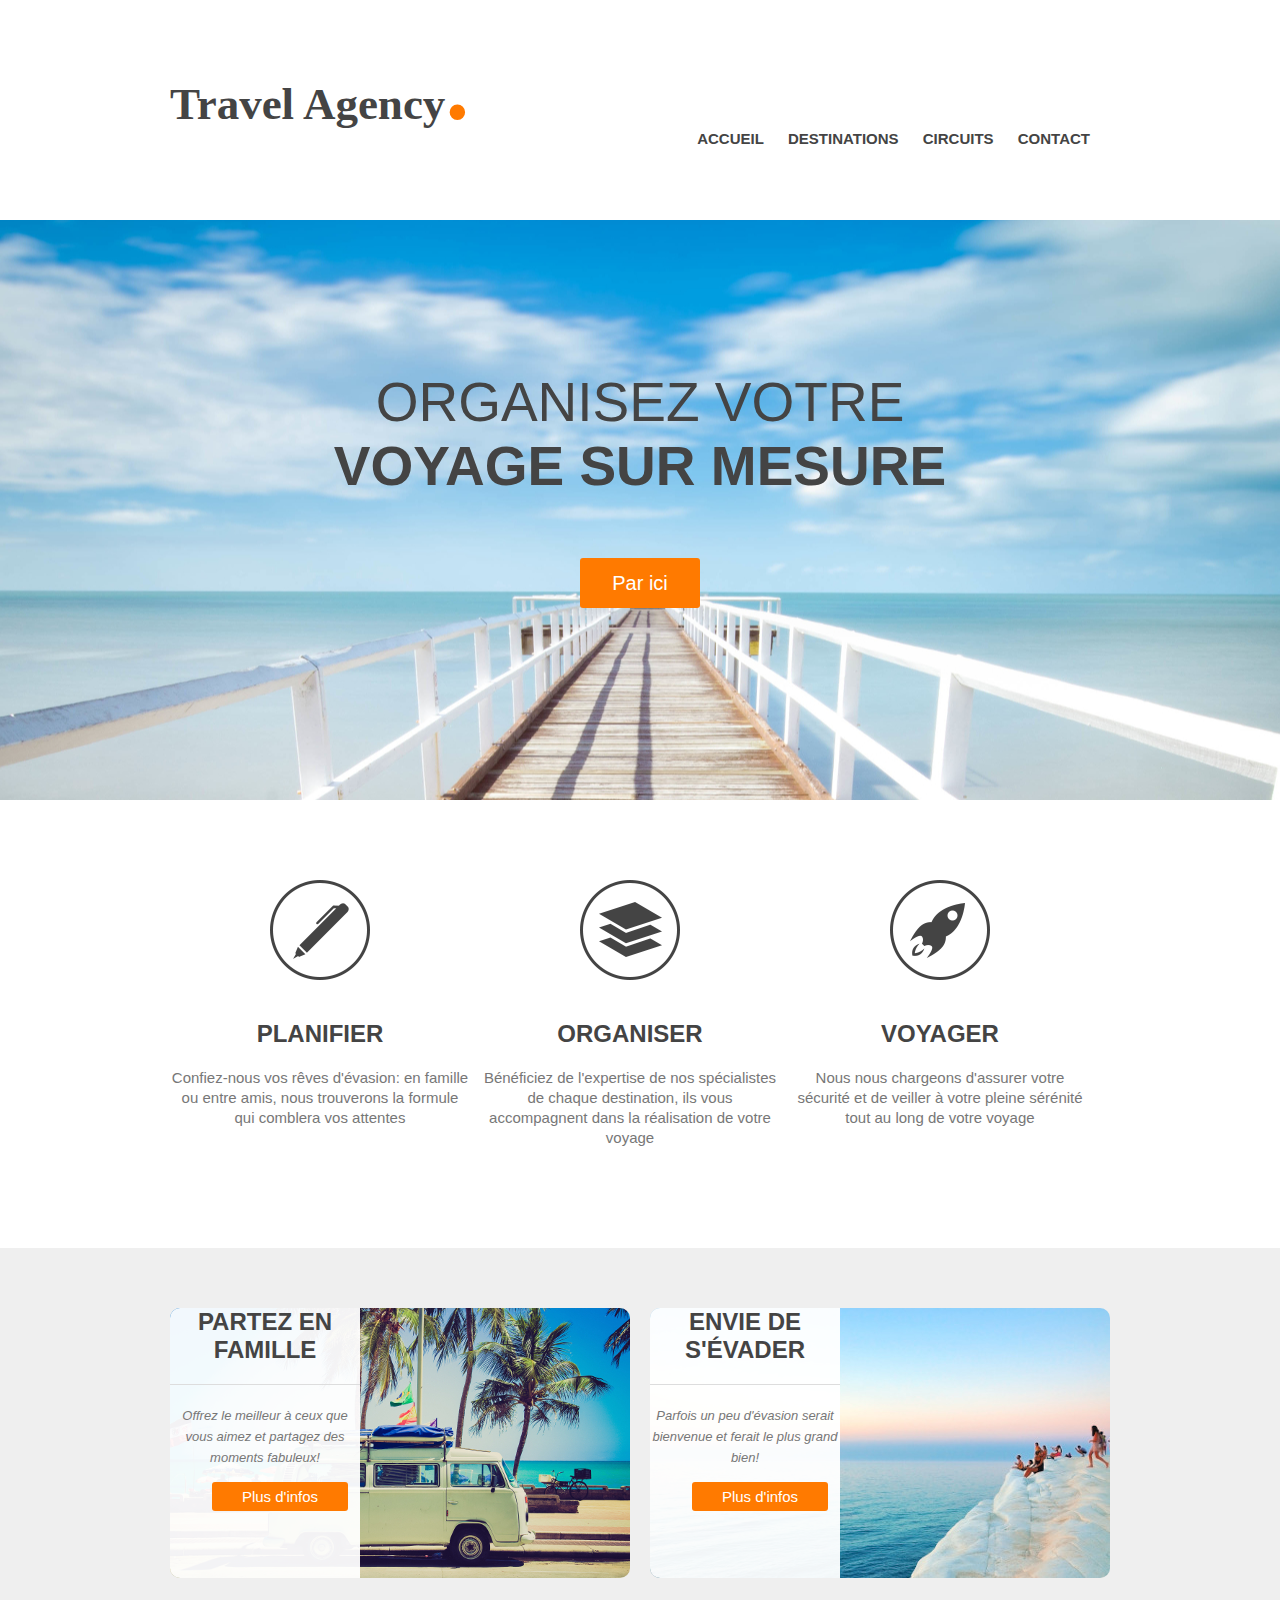
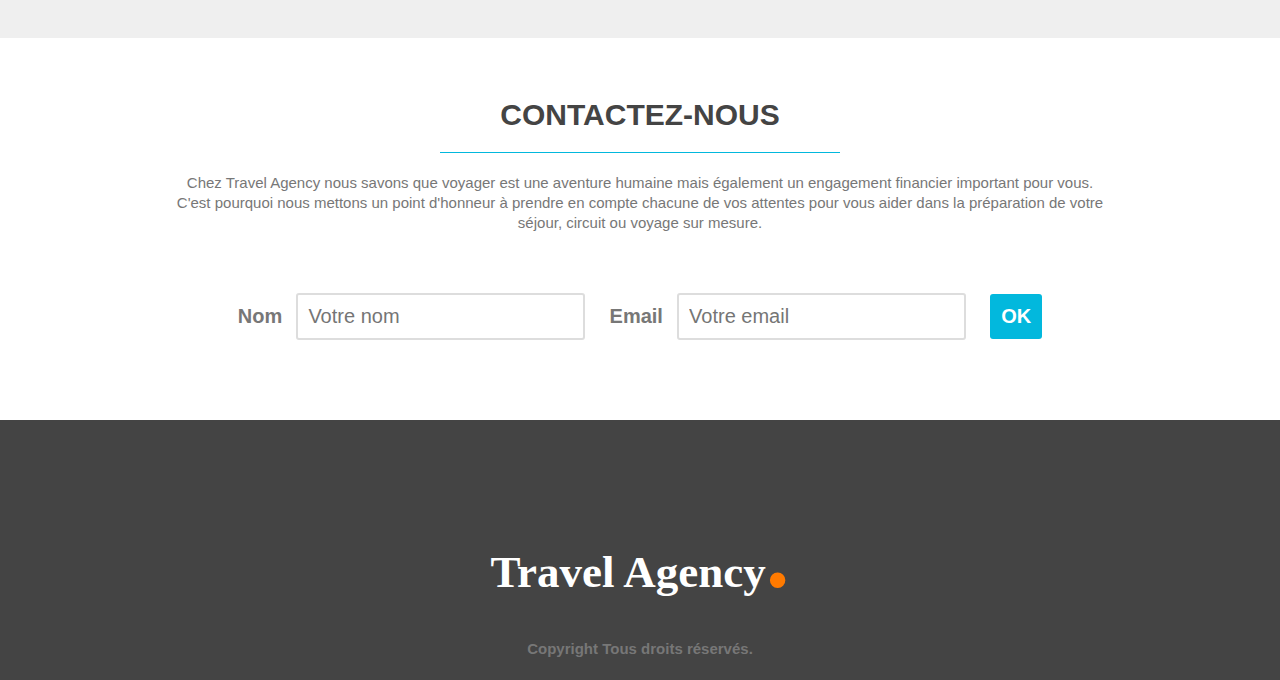
<file: site web/index.html>
<!DOCTYPE html>
<html>
    <head>
        <link rel="stylesheet" href="style.css">
        <link rel="preconnect" href="https://fonts.googleapis.com">
        <link rel="preconnect" href="https://fonts.gstatic.com" crossorigin>
        <link href="https://fonts.googleapis.com/css2?family=Ephesis&display=swap" rel="stylesheet">
        <title>catherine travel agency</title>
    </head>
    <body>
        <header>
            <div class ="wrapper">
                <h1>Travel Agency<span class="orange">.</span></h1>
                <nav>
                    <ul>
                        <li><a href="#main-image">ACCUEIL</a></li>
                        <li><a href="#steps">DESTINATIONS</a></li>
                        <li><a  href="#possibilities">CIRCUITS</a></li>
                        <li><a href="#contact">CONTACT</a></li>
                    </ul>
                </nav>
            </div>
        </header>
        <section id="main-image">
            <div class ="wrapper">
                <h2> Organisez votre <br><strong>voyage sur mesure</strong></h2>
           <a href="#" class="button-1"> Par ici</a>
            </div>
        </section>

        <section id="steps">
            <div class ="wrapper">
            <ul>
                <li id="step-1">
                    <h4>Planifier</h4>
                    <p>Confiez-nous vos rêves d'évasion: en famille ou entre amis, nous trouverons la formule qui comblera vos attentes</p>
                </li>
                <li id="step-2">
                    <h4>Organiser</h4>
                    <p>Bénéficiez de l'expertise de nos spécialistes de chaque destination, ils vous accompagnent dans la réalisation de votre voyage</p>
                </li>
                <li id="step-3">
                    <h4>Voyager</h4>
                    <p>Nous nous chargeons d'assurer votre sécurité et de veiller à votre pleine sérénité tout au long de votre voyage</p>
                </li>
                <div class="clear"></div>
            </ul>
            </div>
            
        </section>

        <section id="possibilities">
            <div class ="wrapper">
                <article style="background-image: url(dossier_images/article-image-1.jpg);">
                    <div class="overlay">
                        <h4>Partez en famille</h4>
                        <p><small>Offrez le meilleur à ceux que vous aimez et partagez des moments fabuleux!</small></p>
                        <a href="a" class="button-2">Plus d'infos</a>
                    </div> 
                </article>
                <article style="background-image:url(dossier_images/article-image-2.jpg);">
                    <div class="overlay">
                        <h4>Envie de s'évader</h4>
                        <p><small>Parfois un peu d'évasion serait bienvenue et ferait le plus grand bien!</small></p>
                        <a href="a" class="button-2">Plus d'infos</a>
                    </div>  
                </article>
                
                <div class="clear"></div>
            </div>
        </section>

        <section id="contact">
            <div class ="wrapper">
                <h3>Contactez-nous</h3>
                <p>Chez Travel Agency nous savons que voyager est une aventure humaine mais également un engagement financier important pour vous. C'est pourquoi nous mettons un point d'honneur à prendre en compte chacune de vos attentes pour vous aider dans la préparation de votre séjour, circuit ou voyage sur mesure.</p>
                <form>
                    <label for="name">Nom</label>
                    <input type="text" id="name" placeholder="Votre nom">
                    <label for="email">Email</label>
                    <input type="text" id="email" placeholder="Votre email">
                    <input type="submit" value="OK" class="button-3"
                </form>
            
            </div>
        </section>

        <footer>
            <div class="wrapper">
                <h1>Travel Agency<span class="orange">.</span></h1>
                <div class="Copyright">Copyright Tous droits réservés.</div>
            </div>
        </footer>

</body>
</html>
</file>
<file: site web/style.css>
/*Général*/
*
{
    margin: 0;
    padding: 0;   
}
body{
    font-size: 15px;
    font-family: Arial, sans-serif;
}
h1, h2,h3,h4
{
    color: #444;
}
h1
{
    font-family: 'Bonheur Royale', cursive;
    font-size: 45px;
}
h2
{
    font-size: 55px;

}
h3        
{
    font-size: 30px;
}

h4
{
    font-size: 24px;
}
p   
{
    line-height: 20px;
    color: #777;
}
ul{
    list-style: none;

}
a{
    text-decoration: none;
    color:#444;
}
.wrapper{
    width: 940px;
    margin:0 auto;
    padding:0 10px;
}

.orange{
    color:#ff7a00;
    font-size: 95px;
}
.clear
{
    clear: both;
}
small
{
    font-size: 13px;
    font-style: italic;

}
/*Header*/

header{
    height: 120px;
    font-weight: bold;
}
header h1{
    float:left;
    margin-top:32px;
}

header nav{
    float:right; 
    margin-top: 130px; 
}
header nav ul li{
    display:inline-block;  
    margin-right:20px; 
}
    
header nav ul li a{
    text-transform:uppercase;
    font-weight:bold;
    
}
/* main image*/
#main-image{
    height: 580px;
    background: url(./dossier_images/main.jpg) center;
    margin-top: 100px;
}
#main-image h2
{
    font-weight: normal;
    text-transform: uppercase;
    text-align: center;
    padding:150px 0 40px 0;
    margin-bottom: 20px;
}
.button-1
{
    display: block;
    width: 120px;
    height: 50px;
    background:#ff7a00;
    color:#fff;
    font-size: 20px;
    margin: 0 auto; 
    line-height: 50px;
    text-align: center;
    border-radius: 3px;
}
.button-1:hover
{
    background: #02b8dd;
}
/*steps */
#steps ul
{
    margin: 80px 0;
}
#steps ul li
{
    width: 300px;
    float: left;
    padding-top: 140px;
    text-align: center;
    margin-right: 10px;

}
#steps h4
{
    text-transform: uppercase;
    margin-bottom: 20px;
}
#steps p
{
    margin-bottom: 20px;
}
#step-1
{
      background: url(dossier_images/steps-icon-1.png) no-repeat top center; 
}
#step-2
{
    background: url(dossier_images/steps-icon-2.png) no-repeat top center;
}
#step-3
{
    background: url(dossier_images/steps-icon-3.png) no-repeat top center;
}
/*Possibilities*/
#possibilities
{
    background-color:#efefef;
    padding: 60px 0;
}
#possibilities article
{
    width: 460px;
    height: 270px;
    float:left;
    border-radius: 10px;
}
#possibilities article:first-child
{
    margin-right: 20px;
}
.overlay
{ 
    background: rgba(255,255,255, 0.95);
    height: 100%;
    width: 190px;

    box-sizing: border-box;
    border-radius: 10px 0 0 10px;
    text-align: center;
}
article h4
{
    border-bottom: 1px solid #ddd;
    padding-bottom: 20px;
    text-transform: uppercase;
    margin-bottom: 20px;
    text-align: center;
}
#possibilities p
{
    text-align: center;
    margin-bottom: 20px;
}

.button-2
{
    color: #fff;
    background-color: #ff7a00;
    padding: 6px 30px; 
    border-radius: 3px;
    margin-left: 30px;
    
    

}
.button-2:hover
{
    color: #fff;
    background-color: #02b8dd;   
}

/*contact*/
#contact
{
    padding: 60px 0;
    text-align: center;
}
#contact h3
{
    width: 400px;
    text-transform: uppercase;
    margin: 0 auto 20px auto;
    border-bottom: 1px solid #02b8dd;
    padding-bottom: 20px;
}
form
{
    margin: 60px 0 20px 0;
}
label
{
    font-weight: bold;
    font-size: 20px;
    margin-right: 10px;
    color:#777;
}
input[type="text"]
{
    padding: 10px;
    font-size: 20px;
    margin-right: 20px;
    border: 2px solid #ddd;
    border-radius: 3px;
}
.button-3
{
    color: #fff;
    font-size: 20px;
    font-weight: bold;
    padding: 11px;
    background-color: #02b8dd;
    border-style: none;
    border-radius: 3px;
}
.button-3:hover
{
    color: #fff;
    background-color: #444;
}
/*footer*/
footer
{
    height: 260px;
    background-color: #444;
}
footer h1
{
    color: #fff;
    text-align: center;
    padding-top: 80px;
}
.Copyright
{
    text-align: center;
    font-weight: bold;
    padding-top: 30px;
    color: #777;
}
</file>
